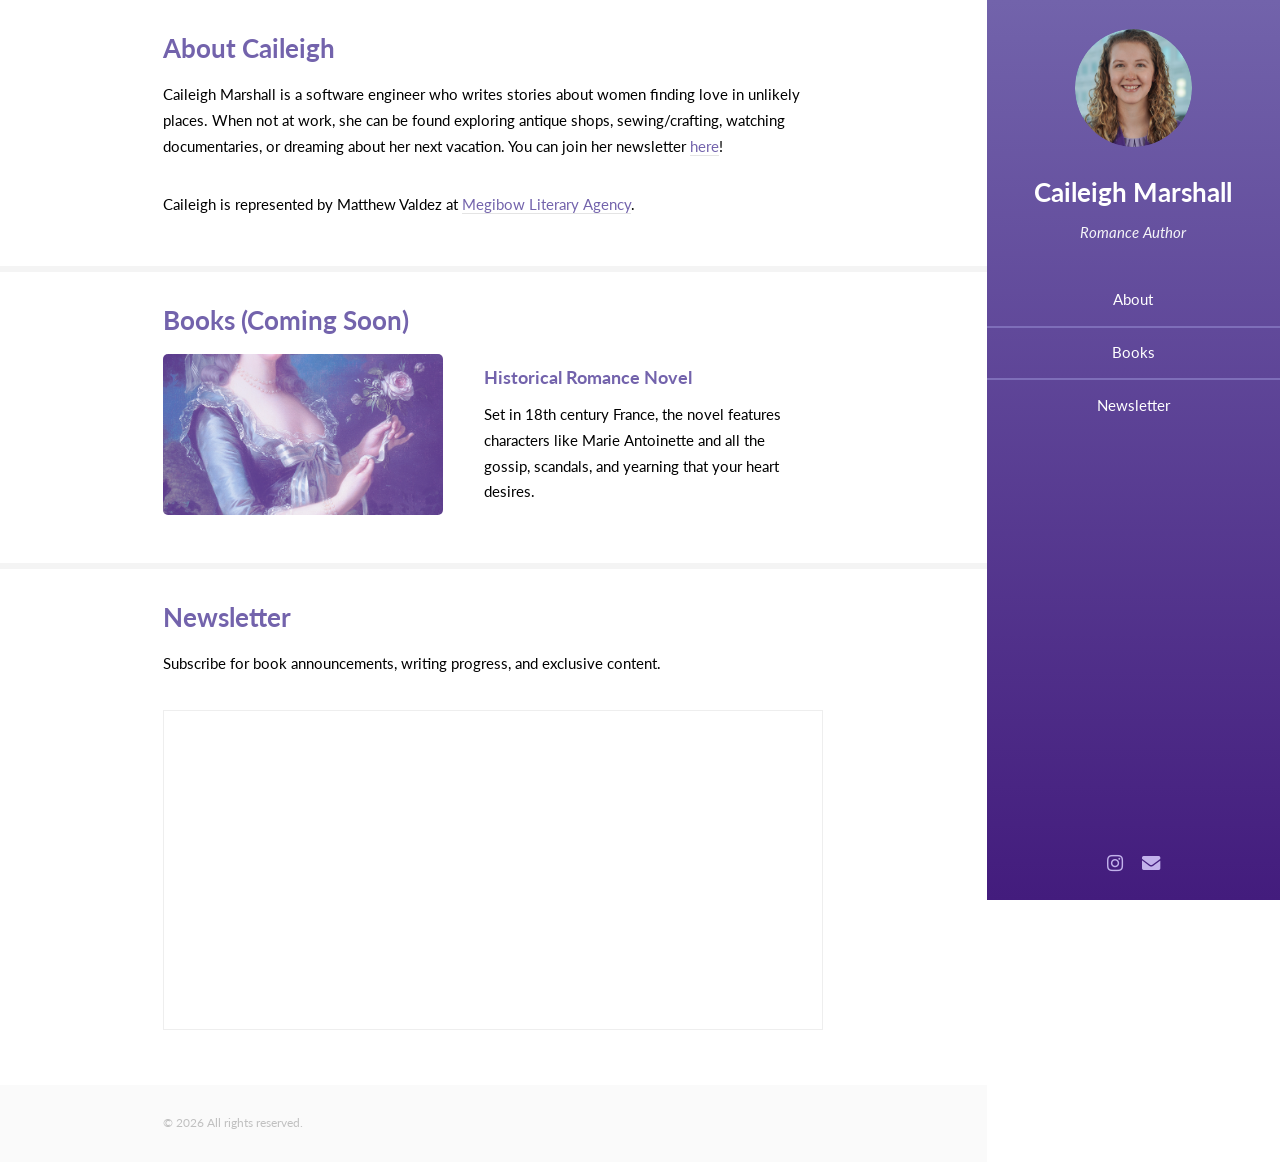
<file: index-old.html>
<!DOCTYPE HTML>
<!--
	Read Only by HTML5 UP
	html5up.net | @ajlkn
	Free for personal and commercial use under the CCA 3.0 license (html5up.net/license)
-->
<html>
	<head>
		<title>Caileigh Marshall</title>
		<link rel="icon" type="image/png" href="images/favicon_48.png" sizes="48x48">
		<link rel="icon" type="image/png" href="images/favicon_16x16.png" sizes="16x16">
		<link rel="icon" type="image/svg+xml" href="images/favicon.svg" sizes="any">
		<link rel="apple-touch-icon" href="images/favicon_180.png">
		<meta charset="utf-8" />
		<meta name="viewport" content="width=device-width, initial-scale=1, user-scalable=no" />
		<link rel="stylesheet" href="assets/css/main.css" />
	</head>
	<!-- Google tag (gtag.js) -->
	<script async src="https://www.googletagmanager.com/gtag/js?id=G-PVLFF4R8ZR"></script>
	<script>
	  window.dataLayer = window.dataLayer || [];
	  function gtag(){dataLayer.push(arguments);}
	  gtag('js', new Date());

	  gtag('config', 'G-PVLFF4R8ZR');
	</script>
	<body class="is-preload">

		<!-- Header -->
			<section id="header">
				<header>
					<span class="image avatar"><img src="images/selfie.png" alt="" /></span>
					<h1 id="logo">Caileigh Marshall</h1>
					<p>Romance Author</p>
				</header>
				<nav id="nav">
					<ul>
						<li><a href="#about" class="active-locked">About</a></li>
						<li><a href="#books">Books</a></li>
						<li><a href="#blog">Newsletter</a></li>
					</ul>
				</nav>
				<footer>
					<ul class="icons">
						<li><a href="https://www.instagram.com/caileighmarshallauthor" class="icon brands fa-instagram" target="_blank"><span class="label">Instagram</span></a></li>
						<li><a href="mailto:info@caileighmarshall.com" class="icon solid fa-envelope"><span class="label">Email</span></a></li>
					</ul>
				</footer>
			</section>

		<!-- Wrapper -->
			<div id="wrapper">

				<!-- Main -->
					<div id="main">

						<!-- About -->
							<section id="about">
								<div class="container">
									<h3>About Caileigh</h3>
									
									<p>Caileigh Marshall is a software engineer who writes stories about women finding love in unlikely places. When not at work, she can be found exploring antique shops, sewing/crafting, watching documentaries, or dreaming about her next vacation. You can join her newsletter <a href="https://caileighmarshall.substack.com/" class="link">here</a>!</p>
									
									<p>Caileigh is represented by Matthew Valdez at <a href="https://www.megibowliteraryagency.com/agents" class="link">Megibow Literary Agency</a>.</p>

								</div>
							</section>

						<!-- Books -->
							<section id="books">
								<div class="container">
									<h3>Books (Coming Soon)</h3>
									<div class="features">
										<article>
											<div class="image"><img src="images/book1.png" alt=""/></div>
											<div class="inner">
												<h4>Historical Romance Novel</h4>
												<p>Set in 18th century France, the novel features characters like Marie Antoinette and all the gossip, scandals, and yearning that your heart desires.</p>
											</div>
										</article>
									</div>
								</div>
							</section>
							
						<!-- Blog -->
							<section id="blog">
								<div class="container">
									<h3>Newsletter</h3>
									<p>Subscribe for book announcements, writing progress, and exclusive content.</p>
									<p><iframe src="https://caileighmarshall.substack.com/embed" width="100%" height="320" style="border:1px solid #EEE; background:white;" frameborder="0" scrolling="no"></iframe></p>
								</div>
							</section>
					</div>

				<!-- Footer -->
					<section id="footer">
						<div class="container">
							<ul class="copyright">
								<li>&copy; 2026 All rights reserved.</li>
							</ul>
						</div>
					</section>

			</div>

		<!-- Scripts -->
			<script src="assets/js/jquery.min.js"></script>
			<script src="assets/js/jquery.scrollex.min.js"></script>
			<script src="assets/js/jquery.scrolly.min.js"></script>
			<script src="assets/js/browser.min.js"></script>
			<script src="assets/js/breakpoints.min.js"></script>
			<script src="assets/js/util.js"></script>
			<script src="assets/js/main.js"></script>

	</body>
</html>
</file>
<file: assets/css/main.css>
@import url("fontawesome-all.min.css");
@import url("https://fonts.googleapis.com/css?family=Lato:400,400italic,700,700italic|Source+Code+Pro:400");

/*
	Read Only by HTML5 UP
	html5up.net | @ajlkn
	Free for personal and commercial use under the CCA 3.0 license (html5up.net/license)
*/

html, body, div, span, applet, object,
iframe, h1, h2, h3, h4, h5, h6, p, blockquote,
pre, a, abbr, acronym, address, big, cite,
code, del, dfn, em, img, ins, kbd, q, s, samp,
small, strike, strong, sub, sup, tt, var, b,
u, i, center, dl, dt, dd, ol, ul, li, fieldset,
form, label, legend, table, caption, tbody,
tfoot, thead, tr, th, td, article, aside,
canvas, details, embed, figure, figcaption,
footer, header, hgroup, menu, nav, output, ruby,
section, summary, time, mark, audio, video {
	margin: 0;
	padding: 0;
	border: 0;
	font-size: 100%;
	font: inherit;
	vertical-align: baseline;}

article, aside, details, figcaption, figure,
footer, header, hgroup, menu, nav, section {
	display: block;}

body {
	line-height: 1;
}

ol, ul {
	list-style: none;
}

blockquote, q {
	quotes: none;
}

	blockquote:before, blockquote:after, q:before, q:after {
		content: '';
		content: none;
	}

table {
	border-collapse: collapse;
	border-spacing: 0;
}

body {
	-webkit-text-size-adjust: none;
}

mark {
	background-color: transparent;
	color: inherit;
}

input::-moz-focus-inner {
	border: 0;
	padding: 0;
}

input, select, textarea {
	-moz-appearance: none;
	-webkit-appearance: none;
	-ms-appearance: none;
	appearance: none;
}

/* Basic */

	html {
		box-sizing: border-box;
	}

	*, *:before, *:after {
		box-sizing: inherit;
	}

	body {
		background: #F5F5F8;
	}

		body.is-preload *, body.is-preload *:before, body.is-preload *:after {
			-moz-animation: none !important;
			-webkit-animation: none !important;
			-ms-animation: none !important;
			animation: none !important;
			-moz-transition: none !important;
			-webkit-transition: none !important;
			-ms-transition: none !important;
			transition: none !important;
		}

	body, input, select, textarea {
		color: black;
		font-family: "Lato", sans-serif;
		font-size: 16pt;
		font-weight: 400;
		line-height: 1.75em;
	}

	a {
		-moz-transition: color 0.2s ease-in-out, border-color 0.2s ease-in-out;
		-webkit-transition: color 0.2s ease-in-out, border-color 0.2s ease-in-out;
		-ms-transition: color 0.2s ease-in-out, border-color 0.2s ease-in-out;
		transition: color 0.2s ease-in-out, border-color 0.2s ease-in-out;
		border-bottom: solid 1px #e4e4e4;
		color: inherit;
		text-decoration: none;
	}

		a:hover {
			border-bottom-color: transparent;
			color: #502D84 !important;
		}
	
	.link {
		color: #7363ac !important;
	}

	strong, b {
		color: #7363ac;
		font-weight: 700;
	}

	em, i {
		font-style: italic;
	}

	p {
		margin: 0 0 2.25em 0;
	}

	h1, h2, h3, h4, h5, h6 {
		color: #7363ac;
		font-weight: 700;
		line-height: 1em;
		margin: 0 0 0.5625em 0;
	}

		h1 a, h2 a, h3 a, h4 a, h5 a, h6 a {
			border: 0;
			color: inherit;
			text-decoration: none;
		}

	h2 {
		font-size: 2em;
		line-height: 1.5em;
	}

	h3 {
		font-size: 1.75em;
		line-height: 1.5em;
	}

	h4 {
		font-size: 1.25em;
		line-height: 1.5em;
	}

	h5 {
		font-size: 0.9em;
		line-height: 1.5em;
	}

	h6 {
		font-size: 0.7em;
		line-height: 1.5em;
	}

	sub {
		font-size: 0.8em;
		position: relative;
		top: 0.5em;
	}

	sup {
		font-size: 0.8em;
		position: relative;
		top: -0.5em;
	}

	hr {
		border: 0;
		border-bottom: solid 2px #c2b2eb;
		margin: 2.25em 0;
	}

		hr.major {
			margin: 3.375em 0;
		}

	blockquote {
		border-left: solid 8px #c2b2eb;
		font-style: italic;
		margin: 0 0 2.25em 0;
		padding: 0.5em 0 0.5em 2em;
	}

	code {
		background: #84638c;
		border-radius: 5px;
		color: #F5F5F8;
		font-family: "Source Code Pro", monospace;
		font-size: 0.9em;
		margin: 0 0.25em;
		padding: 0.25em 0.65em;
	}

	pre {
		font-family: "Source Code Pro", monospace;
		font-size: 0.9em;
		margin: 0 0 2.25em 0;
	}

		pre code {
			-webkit-overflow-scrolling: touch;
			display: block;
			line-height: 1.5em;
			overflow-x: auto;
			padding: 1em 1.5em;
		}

	.align-left {
		text-align: left;
	}

	.align-center {
		text-align: center;
	}

	.align-right {
		text-align: right;
	}

/* Row */

	.row {
		display: flex;
		flex-wrap: wrap;
		box-sizing: border-box;
		align-items: stretch;
	}

		.row > * {
			box-sizing: border-box;
		}

		.row.gtr-uniform > * > :last-child {
			margin-bottom: 0;
		}

		.row.aln-left {
			justify-content: flex-start;
		}

		.row.aln-center {
			justify-content: center;
		}

		.row.aln-right {
			justify-content: flex-end;
		}

		.row.aln-top {
			align-items: flex-start;
		}

		.row.aln-middle {
			align-items: center;
		}

		.row.aln-bottom {
			align-items: flex-end;
		}

		.row > .imp {
			order: -1;
		}

		.row > .col-1 {
			width: 8.33333%;
		}

		.row > .off-1 {
			margin-left: 8.33333%;
		}

		.row > .col-2 {
			width: 16.66667%;
		}

		.row > .off-2 {
			margin-left: 16.66667%;
		}

		.row > .col-3 {
			width: 25%;
		}

		.row > .off-3 {
			margin-left: 25%;
		}

		.row > .col-4 {
			width: 33.33333%;
		}

		.row > .off-4 {
			margin-left: 33.33333%;
		}

		.row > .col-5 {
			width: 41.66667%;
		}

		.row > .off-5 {
			margin-left: 41.66667%;
		}

		.row > .col-6 {
			width: 50%;
		}

		.row > .off-6 {
			margin-left: 50%;
		}

		.row > .col-7 {
			width: 58.33333%;
		}

		.row > .off-7 {
			margin-left: 58.33333%;
		}

		.row > .col-8 {
			width: 66.66667%;
		}

		.row > .off-8 {
			margin-left: 66.66667%;
		}

		.row > .col-9 {
			width: 75%;
		}

		.row > .off-9 {
			margin-left: 75%;
		}

		.row > .col-10 {
			width: 83.33333%;
		}

		.row > .off-10 {
			margin-left: 83.33333%;
		}

		.row > .col-11 {
			width: 91.66667%;
		}

		.row > .off-11 {
			margin-left: 91.66667%;
		}

		.row > .col-12 {
			width: 100%;
		}

		.row > .off-12 {
			margin-left: 100%;
		}

		.row.gtr-0 {
			margin-top: 0;
			margin-left: 0em;
		}

			.row.gtr-0 > * {
				padding: 0 0 0 0em;
			}

			.row.gtr-0.gtr-uniform {
				margin-top: 0em;
			}

				.row.gtr-0.gtr-uniform > * {
					padding-top: 0em;
				}

		.row.gtr-25 {
			margin-top: 0;
			margin-left: -0.5em;
		}

			.row.gtr-25 > * {
				padding: 0 0 0 0.5em;
			}

			.row.gtr-25.gtr-uniform {
				margin-top: -0.5em;
			}

				.row.gtr-25.gtr-uniform > * {
					padding-top: 0.5em;
				}

		.row.gtr-50 {
			margin-top: 0;
			margin-left: -1em;
		}

			.row.gtr-50 > * {
				padding: 0 0 0 1em;
			}

			.row.gtr-50.gtr-uniform {
				margin-top: -1em;
			}

				.row.gtr-50.gtr-uniform > * {
					padding-top: 1em;
				}

		.row {
			margin-top: 0;
			margin-left: -2em;
		}

			.row > * {
				padding: 0 0 0 2em;
			}

			.row.gtr-uniform {
				margin-top: -2em;
			}

				.row.gtr-uniform > * {
					padding-top: 2em;
				}

		.row.gtr-150 {
			margin-top: 0;
			margin-left: -3em;
		}

			.row.gtr-150 > * {
				padding: 0 0 0 3em;
			}

			.row.gtr-150.gtr-uniform {
				margin-top: -3em;
			}

				.row.gtr-150.gtr-uniform > * {
					padding-top: 3em;
				}

		.row.gtr-200 {
			margin-top: 0;
			margin-left: -4em;
		}

			.row.gtr-200 > * {
				padding: 0 0 0 4em;
			}

			.row.gtr-200.gtr-uniform {
				margin-top: -4em;
			}

				.row.gtr-200.gtr-uniform > * {
					padding-top: 4em;
				}

		@media screen and (max-width: 1680px) {

			.row {
				display: flex;
				flex-wrap: wrap;
				box-sizing: border-box;
				align-items: stretch;
			}

				.row > * {
					box-sizing: border-box;
				}

				.row.gtr-uniform > * > :last-child {
					margin-bottom: 0;
				}

				.row.aln-left {
					justify-content: flex-start;
				}

				.row.aln-center {
					justify-content: center;
				}

				.row.aln-right {
					justify-content: flex-end;
				}

				.row.aln-top {
					align-items: flex-start;
				}

				.row.aln-middle {
					align-items: center;
				}

				.row.aln-bottom {
					align-items: flex-end;
				}

				.row > .imp-xlarge {
					order: -1;
				}

				.row > .col-1-xlarge {
					width: 8.33333%;
				}

				.row > .off-1-xlarge {
					margin-left: 8.33333%;
				}

				.row > .col-2-xlarge {
					width: 16.66667%;
				}

				.row > .off-2-xlarge {
					margin-left: 16.66667%;
				}

				.row > .col-3-xlarge {
					width: 25%;
				}

				.row > .off-3-xlarge {
					margin-left: 25%;
				}

				.row > .col-4-xlarge {
					width: 33.33333%;
				}

				.row > .off-4-xlarge {
					margin-left: 33.33333%;
				}

				.row > .col-5-xlarge {
					width: 41.66667%;
				}

				.row > .off-5-xlarge {
					margin-left: 41.66667%;
				}

				.row > .col-6-xlarge {
					width: 50%;
				}

				.row > .off-6-xlarge {
					margin-left: 50%;
				}

				.row > .col-7-xlarge {
					width: 58.33333%;
				}

				.row > .off-7-xlarge {
					margin-left: 58.33333%;
				}

				.row > .col-8-xlarge {
					width: 66.66667%;
				}

				.row > .off-8-xlarge {
					margin-left: 66.66667%;
				}

				.row > .col-9-xlarge {
					width: 75%;
				}

				.row > .off-9-xlarge {
					margin-left: 75%;
				}

				.row > .col-10-xlarge {
					width: 83.33333%;
				}

				.row > .off-10-xlarge {
					margin-left: 83.33333%;
				}

				.row > .col-11-xlarge {
					width: 91.66667%;
				}

				.row > .off-11-xlarge {
					margin-left: 91.66667%;
				}

				.row > .col-12-xlarge {
					width: 100%;
				}

				.row > .off-12-xlarge {
					margin-left: 100%;
				}

				.row.gtr-0 {
					margin-top: 0;
					margin-left: 0em;
				}

					.row.gtr-0 > * {
						padding: 0 0 0 0em;
					}

					.row.gtr-0.gtr-uniform {
						margin-top: 0em;
					}

						.row.gtr-0.gtr-uniform > * {
							padding-top: 0em;
						}

				.row.gtr-25 {
					margin-top: 0;
					margin-left: -0.5em;
				}

					.row.gtr-25 > * {
						padding: 0 0 0 0.5em;
					}

					.row.gtr-25.gtr-uniform {
						margin-top: -0.5em;
					}

						.row.gtr-25.gtr-uniform > * {
							padding-top: 0.5em;
						}

				.row.gtr-50 {
					margin-top: 0;
					margin-left: -1em;
				}

					.row.gtr-50 > * {
						padding: 0 0 0 1em;
					}

					.row.gtr-50.gtr-uniform {
						margin-top: -1em;
					}

						.row.gtr-50.gtr-uniform > * {
							padding-top: 1em;
						}

				.row {
					margin-top: 0;
					margin-left: -2em;
				}

					.row > * {
						padding: 0 0 0 2em;
					}

					.row.gtr-uniform {
						margin-top: -2em;
					}

						.row.gtr-uniform > * {
							padding-top: 2em;
						}

				.row.gtr-150 {
					margin-top: 0;
					margin-left: -3em;
				}

					.row.gtr-150 > * {
						padding: 0 0 0 3em;
					}

					.row.gtr-150.gtr-uniform {
						margin-top: -3em;
					}

						.row.gtr-150.gtr-uniform > * {
							padding-top: 3em;
						}

				.row.gtr-200 {
					margin-top: 0;
					margin-left: -4em;
				}

					.row.gtr-200 > * {
						padding: 0 0 0 4em;
					}

					.row.gtr-200.gtr-uniform {
						margin-top: -4em;
					}

						.row.gtr-200.gtr-uniform > * {
							padding-top: 4em;
						}

		}

		@media screen and (max-width: 1280px) {

			.row {
				display: flex;
				flex-wrap: wrap;
				box-sizing: border-box;
				align-items: stretch;
			}

				.row > * {
					box-sizing: border-box;
				}

				.row.gtr-uniform > * > :last-child {
					margin-bottom: 0;
				}

				.row.aln-left {
					justify-content: flex-start;
				}

				.row.aln-center {
					justify-content: center;
				}

				.row.aln-right {
					justify-content: flex-end;
				}

				.row.aln-top {
					align-items: flex-start;
				}

				.row.aln-middle {
					align-items: center;
				}

				.row.aln-bottom {
					align-items: flex-end;
				}

				.row > .imp-large {
					order: -1;
				}

				.row > .col-1-large {
					width: 8.33333%;
				}

				.row > .off-1-large {
					margin-left: 8.33333%;
				}

				.row > .col-2-large {
					width: 16.66667%;
				}

				.row > .off-2-large {
					margin-left: 16.66667%;
				}

				.row > .col-3-large {
					width: 25%;
				}

				.row > .off-3-large {
					margin-left: 25%;
				}

				.row > .col-4-large {
					width: 33.33333%;
				}

				.row > .off-4-large {
					margin-left: 33.33333%;
				}

				.row > .col-5-large {
					width: 41.66667%;
				}

				.row > .off-5-large {
					margin-left: 41.66667%;
				}

				.row > .col-6-large {
					width: 50%;
				}

				.row > .off-6-large {
					margin-left: 50%;
				}

				.row > .col-7-large {
					width: 58.33333%;
				}

				.row > .off-7-large {
					margin-left: 58.33333%;
				}

				.row > .col-8-large {
					width: 66.66667%;
				}

				.row > .off-8-large {
					margin-left: 66.66667%;
				}

				.row > .col-9-large {
					width: 75%;
				}

				.row > .off-9-large {
					margin-left: 75%;
				}

				.row > .col-10-large {
					width: 83.33333%;
				}

				.row > .off-10-large {
					margin-left: 83.33333%;
				}

				.row > .col-11-large {
					width: 91.66667%;
				}

				.row > .off-11-large {
					margin-left: 91.66667%;
				}

				.row > .col-12-large {
					width: 100%;
				}

				.row > .off-12-large {
					margin-left: 100%;
				}

				.row.gtr-0 {
					margin-top: 0;
					margin-left: 0em;
				}

					.row.gtr-0 > * {
						padding: 0 0 0 0em;
					}

					.row.gtr-0.gtr-uniform {
						margin-top: 0em;
					}

						.row.gtr-0.gtr-uniform > * {
							padding-top: 0em;
						}

				.row.gtr-25 {
					margin-top: 0;
					margin-left: -0.375em;
				}

					.row.gtr-25 > * {
						padding: 0 0 0 0.375em;
					}

					.row.gtr-25.gtr-uniform {
						margin-top: -0.375em;
					}

						.row.gtr-25.gtr-uniform > * {
							padding-top: 0.375em;
						}

				.row.gtr-50 {
					margin-top: 0;
					margin-left: -0.75em;
				}

					.row.gtr-50 > * {
						padding: 0 0 0 0.75em;
					}

					.row.gtr-50.gtr-uniform {
						margin-top: -0.75em;
					}

						.row.gtr-50.gtr-uniform > * {
							padding-top: 0.75em;
						}

				.row {
					margin-top: 0;
					margin-left: -1.5em;
				}

					.row > * {
						padding: 0 0 0 1.5em;
					}

					.row.gtr-uniform {
						margin-top: -1.5em;
					}

						.row.gtr-uniform > * {
							padding-top: 1.5em;
						}

				.row.gtr-150 {
					margin-top: 0;
					margin-left: -2.25em;
				}

					.row.gtr-150 > * {
						padding: 0 0 0 2.25em;
					}

					.row.gtr-150.gtr-uniform {
						margin-top: -2.25em;
					}

						.row.gtr-150.gtr-uniform > * {
							padding-top: 2.25em;
						}

				.row.gtr-200 {
					margin-top: 0;
					margin-left: -3em;
				}

					.row.gtr-200 > * {
						padding: 0 0 0 3em;
					}

					.row.gtr-200.gtr-uniform {
						margin-top: -3em;
					}

						.row.gtr-200.gtr-uniform > * {
							padding-top: 3em;
						}

		}

		@media screen and (max-width: 1024px) {

			.row {
				display: flex;
				flex-wrap: wrap;
				box-sizing: border-box;
				align-items: stretch;
			}

				.row > * {
					box-sizing: border-box;
				}

				.row.gtr-uniform > * > :last-child {
					margin-bottom: 0;
				}

				.row.aln-left {
					justify-content: flex-start;
				}

				.row.aln-center {
					justify-content: center;
				}

				.row.aln-right {
					justify-content: flex-end;
				}

				.row.aln-top {
					align-items: flex-start;
				}

				.row.aln-middle {
					align-items: center;
				}

				.row.aln-bottom {
					align-items: flex-end;
				}

				.row > .imp-medium {
					order: -1;
				}

				.row > .col-1-medium {
					width: 8.33333%;
				}

				.row > .off-1-medium {
					margin-left: 8.33333%;
				}

				.row > .col-2-medium {
					width: 16.66667%;
				}

				.row > .off-2-medium {
					margin-left: 16.66667%;
				}

				.row > .col-3-medium {
					width: 25%;
				}

				.row > .off-3-medium {
					margin-left: 25%;
				}

				.row > .col-4-medium {
					width: 33.33333%;
				}

				.row > .off-4-medium {
					margin-left: 33.33333%;
				}

				.row > .col-5-medium {
					width: 41.66667%;
				}

				.row > .off-5-medium {
					margin-left: 41.66667%;
				}

				.row > .col-6-medium {
					width: 50%;
				}

				.row > .off-6-medium {
					margin-left: 50%;
				}

				.row > .col-7-medium {
					width: 58.33333%;
				}

				.row > .off-7-medium {
					margin-left: 58.33333%;
				}

				.row > .col-8-medium {
					width: 66.66667%;
				}

				.row > .off-8-medium {
					margin-left: 66.66667%;
				}

				.row > .col-9-medium {
					width: 75%;
				}

				.row > .off-9-medium {
					margin-left: 75%;
				}

				.row > .col-10-medium {
					width: 83.33333%;
				}

				.row > .off-10-medium {
					margin-left: 83.33333%;
				}

				.row > .col-11-medium {
					width: 91.66667%;
				}

				.row > .off-11-medium {
					margin-left: 91.66667%;
				}

				.row > .col-12-medium {
					width: 100%;
				}

				.row > .off-12-medium {
					margin-left: 100%;
				}

				.row.gtr-0 {
					margin-top: 0;
					margin-left: 0em;
				}

					.row.gtr-0 > * {
						padding: 0 0 0 0em;
					}

					.row.gtr-0.gtr-uniform {
						margin-top: 0em;
					}

						.row.gtr-0.gtr-uniform > * {
							padding-top: 0em;
						}

				.row.gtr-25 {
					margin-top: 0;
					margin-left: -0.375em;
				}

					.row.gtr-25 > * {
						padding: 0 0 0 0.375em;
					}

					.row.gtr-25.gtr-uniform {
						margin-top: -0.375em;
					}

						.row.gtr-25.gtr-uniform > * {
							padding-top: 0.375em;
						}

				.row.gtr-50 {
					margin-top: 0;
					margin-left: -0.75em;
				}

					.row.gtr-50 > * {
						padding: 0 0 0 0.75em;
					}

					.row.gtr-50.gtr-uniform {
						margin-top: -0.75em;
					}

						.row.gtr-50.gtr-uniform > * {
							padding-top: 0.75em;
						}

				.row {
					margin-top: 0;
					margin-left: -1.5em;
				}

					.row > * {
						padding: 0 0 0 1.5em;
					}

					.row.gtr-uniform {
						margin-top: -1.5em;
					}

						.row.gtr-uniform > * {
							padding-top: 1.5em;
						}

				.row.gtr-150 {
					margin-top: 0;
					margin-left: -2.25em;
				}

					.row.gtr-150 > * {
						padding: 0 0 0 2.25em;
					}

					.row.gtr-150.gtr-uniform {
						margin-top: -2.25em;
					}

						.row.gtr-150.gtr-uniform > * {
							padding-top: 2.25em;
						}

				.row.gtr-200 {
					margin-top: 0;
					margin-left: -3em;
				}

					.row.gtr-200 > * {
						padding: 0 0 0 3em;
					}

					.row.gtr-200.gtr-uniform {
						margin-top: -3em;
					}

						.row.gtr-200.gtr-uniform > * {
							padding-top: 3em;
						}

		}

		@media screen and (max-width: 736px) {

			.row {
				display: flex;
				flex-wrap: wrap;
				box-sizing: border-box;
				align-items: stretch;
			}

				.row > * {
					box-sizing: border-box;
				}

				.row.gtr-uniform > * > :last-child {
					margin-bottom: 0;
				}

				.row.aln-left {
					justify-content: flex-start;
				}

				.row.aln-center {
					justify-content: center;
				}

				.row.aln-right {
					justify-content: flex-end;
				}

				.row.aln-top {
					align-items: flex-start;
				}

				.row.aln-middle {
					align-items: center;
				}

				.row.aln-bottom {
					align-items: flex-end;
				}

				.row > .imp-small {
					order: -1;
				}

				.row > .col-1-small {
					width: 8.33333%;
				}

				.row > .off-1-small {
					margin-left: 8.33333%;
				}

				.row > .col-2-small {
					width: 16.66667%;
				}

				.row > .off-2-small {
					margin-left: 16.66667%;
				}

				.row > .col-3-small {
					width: 25%;
				}

				.row > .off-3-small {
					margin-left: 25%;
				}

				.row > .col-4-small {
					width: 33.33333%;
				}

				.row > .off-4-small {
					margin-left: 33.33333%;
				}

				.row > .col-5-small {
					width: 41.66667%;
				}

				.row > .off-5-small {
					margin-left: 41.66667%;
				}

				.row > .col-6-small {
					width: 50%;
				}

				.row > .off-6-small {
					margin-left: 50%;
				}

				.row > .col-7-small {
					width: 58.33333%;
				}

				.row > .off-7-small {
					margin-left: 58.33333%;
				}

				.row > .col-8-small {
					width: 66.66667%;
				}

				.row > .off-8-small {
					margin-left: 66.66667%;
				}

				.row > .col-9-small {
					width: 75%;
				}

				.row > .off-9-small {
					margin-left: 75%;
				}

				.row > .col-10-small {
					width: 83.33333%;
				}

				.row > .off-10-small {
					margin-left: 83.33333%;
				}

				.row > .col-11-small {
					width: 91.66667%;
				}

				.row > .off-11-small {
					margin-left: 91.66667%;
				}

				.row > .col-12-small {
					width: 100%;
				}

				.row > .off-12-small {
					margin-left: 100%;
				}

				.row.gtr-0 {
					margin-top: 0;
					margin-left: 0em;
				}

					.row.gtr-0 > * {
						padding: 0 0 0 0em;
					}

					.row.gtr-0.gtr-uniform {
						margin-top: 0em;
					}

						.row.gtr-0.gtr-uniform > * {
							padding-top: 0em;
						}

				.row.gtr-25 {
					margin-top: 0;
					margin-left: -0.3125em;
				}

					.row.gtr-25 > * {
						padding: 0 0 0 0.3125em;
					}

					.row.gtr-25.gtr-uniform {
						margin-top: -0.3125em;
					}

						.row.gtr-25.gtr-uniform > * {
							padding-top: 0.3125em;
						}

				.row.gtr-50 {
					margin-top: 0;
					margin-left: -0.625em;
				}

					.row.gtr-50 > * {
						padding: 0 0 0 0.625em;
					}

					.row.gtr-50.gtr-uniform {
						margin-top: -0.625em;
					}

						.row.gtr-50.gtr-uniform > * {
							padding-top: 0.625em;
						}

				.row {
					margin-top: 0;
					margin-left: -1.25em;
				}

					.row > * {
						padding: 0 0 0 1.25em;
					}

					.row.gtr-uniform {
						margin-top: -1.25em;
					}

						.row.gtr-uniform > * {
							padding-top: 1.25em;
						}

				.row.gtr-150 {
					margin-top: 0;
					margin-left: -1.875em;
				}

					.row.gtr-150 > * {
						padding: 0 0 0 1.875em;
					}

					.row.gtr-150.gtr-uniform {
						margin-top: -1.875em;
					}

						.row.gtr-150.gtr-uniform > * {
							padding-top: 1.875em;
						}

				.row.gtr-200 {
					margin-top: 0;
					margin-left: -2.5em;
				}

					.row.gtr-200 > * {
						padding: 0 0 0 2.5em;
					}

					.row.gtr-200.gtr-uniform {
						margin-top: -2.5em;
					}

						.row.gtr-200.gtr-uniform > * {
							padding-top: 2.5em;
						}

		}

		@media screen and (max-width: 480px) {

			.row {
				display: flex;
				flex-wrap: wrap;
				box-sizing: border-box;
				align-items: stretch;
			}

				.row > * {
					box-sizing: border-box;
				}

				.row.gtr-uniform > * > :last-child {
					margin-bottom: 0;
				}

				.row.aln-left {
					justify-content: flex-start;
				}

				.row.aln-center {
					justify-content: center;
				}

				.row.aln-right {
					justify-content: flex-end;
				}

				.row.aln-top {
					align-items: flex-start;
				}

				.row.aln-middle {
					align-items: center;
				}

				.row.aln-bottom {
					align-items: flex-end;
				}

				.row > .imp-xsmall {
					order: -1;
				}

				.row > .col-1-xsmall {
					width: 8.33333%;
				}

				.row > .off-1-xsmall {
					margin-left: 8.33333%;
				}

				.row > .col-2-xsmall {
					width: 16.66667%;
				}

				.row > .off-2-xsmall {
					margin-left: 16.66667%;
				}

				.row > .col-3-xsmall {
					width: 25%;
				}

				.row > .off-3-xsmall {
					margin-left: 25%;
				}

				.row > .col-4-xsmall {
					width: 33.33333%;
				}

				.row > .off-4-xsmall {
					margin-left: 33.33333%;
				}

				.row > .col-5-xsmall {
					width: 41.66667%;
				}

				.row > .off-5-xsmall {
					margin-left: 41.66667%;
				}

				.row > .col-6-xsmall {
					width: 50%;
				}

				.row > .off-6-xsmall {
					margin-left: 50%;
				}

				.row > .col-7-xsmall {
					width: 58.33333%;
				}

				.row > .off-7-xsmall {
					margin-left: 58.33333%;
				}

				.row > .col-8-xsmall {
					width: 66.66667%;
				}

				.row > .off-8-xsmall {
					margin-left: 66.66667%;
				}

				.row > .col-9-xsmall {
					width: 75%;
				}

				.row > .off-9-xsmall {
					margin-left: 75%;
				}

				.row > .col-10-xsmall {
					width: 83.33333%;
				}

				.row > .off-10-xsmall {
					margin-left: 83.33333%;
				}

				.row > .col-11-xsmall {
					width: 91.66667%;
				}

				.row > .off-11-xsmall {
					margin-left: 91.66667%;
				}

				.row > .col-12-xsmall {
					width: 100%;
				}

				.row > .off-12-xsmall {
					margin-left: 100%;
				}

				.row.gtr-0 {
					margin-top: 0;
					margin-left: 0em;
				}

					.row.gtr-0 > * {
						padding: 0 0 0 0em;
					}

					.row.gtr-0.gtr-uniform {
						margin-top: 0em;
					}

						.row.gtr-0.gtr-uniform > * {
							padding-top: 0em;
						}

				.row.gtr-25 {
					margin-top: 0;
					margin-left: -0.3125em;
				}

					.row.gtr-25 > * {
						padding: 0 0 0 0.3125em;
					}

					.row.gtr-25.gtr-uniform {
						margin-top: -0.3125em;
					}

						.row.gtr-25.gtr-uniform > * {
							padding-top: 0.3125em;
						}

				.row.gtr-50 {
					margin-top: 0;
					margin-left: -0.625em;
				}

					.row.gtr-50 > * {
						padding: 0 0 0 0.625em;
					}

					.row.gtr-50.gtr-uniform {
						margin-top: -0.625em;
					}

						.row.gtr-50.gtr-uniform > * {
							padding-top: 0.625em;
						}

				.row {
					margin-top: 0;
					margin-left: -1.25em;
				}

					.row > * {
						padding: 0 0 0 1.25em;
					}

					.row.gtr-uniform {
						margin-top: -1.25em;
					}

						.row.gtr-uniform > * {
							padding-top: 1.25em;
						}

				.row.gtr-150 {
					margin-top: 0;
					margin-left: -1.875em;
				}

					.row.gtr-150 > * {
						padding: 0 0 0 1.875em;
					}

					.row.gtr-150.gtr-uniform {
						margin-top: -1.875em;
					}

						.row.gtr-150.gtr-uniform > * {
							padding-top: 1.875em;
						}

				.row.gtr-200 {
					margin-top: 0;
					margin-left: -2.5em;
				}

					.row.gtr-200 > * {
						padding: 0 0 0 2.5em;
					}

					.row.gtr-200.gtr-uniform {
						margin-top: -2.5em;
					}

						.row.gtr-200.gtr-uniform > * {
							padding-top: 2.5em;
						}

		}

/* Container */

	.container {
		margin: 0 auto;
		max-width: calc(100% - 4.5em);
		width: 45em;
	}

		.container.xsmall {
			width: 11.25em;
		}

		.container.small {
			width: 22.5em;
		}

		.container.medium {
			width: 33.75em;
		}

		.container.large {
			width: 56.25em;
		}

		.container.xlarge {
			width: 67.5em;
		}

		.container.max {
			width: 100%;
		}

		@media screen and (max-width: 1024px) {

			.container {
				width: 100% !important;
			}

		}

		@media screen and (max-width: 480px) {

			.container {
				max-width: calc(100% - 3.375em);
			}

		}

/* Section/Article */

	section.special, article.special {
		text-align: center;
	}

	header p {
		color: #aaa;
		position: relative;
		margin: 0 0 1.6875em 0;
	}

	header h2 + p {
		font-size: 1.25em;
		margin-top: -0.5em;
		line-height: 1.5em;
	}

	header h3 + p {
		font-size: 1.1em;
		margin-top: -0.35em;
		line-height: 1.5em;
	}

	header h4 + p,
	header h5 + p,
	header h6 + p {
		font-size: 0.9em;
		margin-top: -0.25em;
		line-height: 1.5em;
	}

	header.major h2 {
		color: #7263ab;
		font-size: 3.5em;
	}

		header.major h2 + p {
			color: #777;
			font-size: 1.75em;
			font-weight: 700;
			margin-top: -0.75em;
		}

/* Form */

	form {
		margin: 0 0 2.25em 0;
	}

	label {
		color: #777;
		display: block;
		font-size: 0.9em;
		font-weight: 700;
		margin: 0 0 1.125em 0;
	}

	input::-moz-focus-inner {
		border: 0;
		padding: 0;
	}

	input[type="text"],
	input[type="password"],
	input[type="email"],
	select,
	textarea {
		-moz-appearance: none;
		-webkit-appearance: none;
		-ms-appearance: none;
		appearance: none;
		border-radius: 5px;
		border: none;
		border: solid 2px #e4e4e4;
		color: inherit;
		display: block;
		outline: 0;
		padding: 0 1em;
		text-decoration: none;
		width: 100%;
	}

		input[type="text"]:invalid,
		input[type="password"]:invalid,
		input[type="email"]:invalid,
		select:invalid,
		textarea:invalid {
			box-shadow: none;
		}

		input[type="text"]:focus,
		input[type="password"]:focus,
		input[type="email"]:focus,
		select:focus,
		textarea:focus {
			border-color: #7263ab;
		}

	select {
		background-image: url("data:image/svg+xml;charset=utf8,%3Csvg xmlns='http://www.w3.org/2000/svg' width='40' height='40' preserveAspectRatio='none' viewBox='0 0 40 40'%3E%3Cpath d='M9.4,12.3l10.4,10.4l10.4-10.4c0.2-0.2,0.5-0.4,0.9-0.4c0.3,0,0.6,0.1,0.9,0.4l3.3,3.3c0.2,0.2,0.4,0.5,0.4,0.9 c0,0.4-0.1,0.6-0.4,0.9L20.7,31.9c-0.2,0.2-0.5,0.4-0.9,0.4c-0.3,0-0.6-0.1-0.9-0.4L4.3,17.3c-0.2-0.2-0.4-0.5-0.4-0.9 c0-0.4,0.1-0.6,0.4-0.9l3.3-3.3c0.2-0.2,0.5-0.4,0.9-0.4S9.1,12.1,9.4,12.3z' fill='%23e4e4e4' /%3E%3C/svg%3E");
		background-size: 1.25em;
		background-repeat: no-repeat;
		background-position: calc(100% - 1em) center;
		height: 2.75em;
		padding-right: 2.75em;
		text-overflow: ellipsis;
	}

		select option {
			color: #777;
			background: #fff;
		}

		select:focus::-ms-value {
			background-color: transparent;
		}

		select::-ms-expand {
			display: none;
		}

	input[type="text"],
	input[type="password"],
	input[type="email"],
	select {
		height: 2.75em;
	}

	textarea {
		padding: 0.75em 1em;
	}

	input[type="checkbox"],
	input[type="radio"] {
		-moz-appearance: none;
		-webkit-appearance: none;
		-ms-appearance: none;
		appearance: none;
		display: block;
		float: left;
		margin-right: -2em;
		opacity: 0;
		width: 1em;
		z-index: -1;
	}

		input[type="checkbox"] + label,
		input[type="radio"] + label {
			text-decoration: none;
			color: #888;
			cursor: pointer;
			display: inline-block;
			font-size: 1em;
			font-weight: 400;
			padding-left: 2.4em;
			padding-right: 0.75em;
			position: relative;
		}

			input[type="checkbox"] + label:before,
			input[type="radio"] + label:before {
				-moz-osx-font-smoothing: grayscale;
				-webkit-font-smoothing: antialiased;
				display: inline-block;
				font-style: normal;
				font-variant: normal;
				text-rendering: auto;
				line-height: 1;
				text-transform: none !important;
				font-family: 'Font Awesome 5 Free';
				font-weight: 900;
			}

			input[type="checkbox"] + label:before,
			input[type="radio"] + label:before {
				background: #fafafa;
				border-radius: 5px;
				border: solid 2px #e4e4e4;
				content: '';
				display: inline-block;
				font-size: 0.8em;
				height: 2.0625em;
				left: 0;
				line-height: 2.0625em;
				position: absolute;
				text-align: center;
				top: 0;
				width: 2.0625em;
			}

		input[type="checkbox"]:checked + label:before,
		input[type="radio"]:checked + label:before {
			background: #989898;
			border-color: #989898;
			color: #ffffff;
			content: '\f00c';
		}

		input[type="checkbox"]:focus + label:before,
		input[type="radio"]:focus + label:before {
			border-color: #7263ab;
		}

	input[type="checkbox"] + label:before {
		border-radius: 5px;
	}

	input[type="radio"] + label:before {
		border-radius: 100%;
	}

	::-webkit-input-placeholder {
		color: #aaa !important;
		font-style: italic;
		opacity: 1.0;
	}

	:-moz-placeholder {
		color: #aaa !important;
		font-style: italic;
		opacity: 1.0;
	}

	::-moz-placeholder {
		color: #aaa !important;
		font-style: italic;
		opacity: 1.0;
	}

	:-ms-input-placeholder {
		color: #aaa !important;
		font-style: italic;
		opacity: 1.0;
	}

/* Box */

	.box {
		border-radius: 5px;
		border: solid 2px #e4e4e4;
		margin-bottom: 2.25em;
		padding: 1.5em;
	}

		.box > :last-child,
		.box > :last-child > :last-child,
		.box > :last-child > :last-child > :last-child {
			margin-bottom: 0;
		}

		.box.alt {
			border: 0;
			border-radius: 0;
			padding: 0;
		}

/* Icon */

	.icon {
		text-decoration: none;
		border-bottom: none;
		position: relative;
	}

		.icon:before {
			-moz-osx-font-smoothing: grayscale;
			-webkit-font-smoothing: antialiased;
			display: inline-block;
			font-style: normal;
			font-variant: normal;
			text-rendering: auto;
			line-height: 1;
			text-transform: none !important;
			font-family: 'Font Awesome 5 Free';
			font-weight: 400;
		}

		.icon > .label {
			display: none;
		}

		.icon:before {
			line-height: inherit;
		}

		.icon.solid:before {
			font-weight: 900;
		}

		.icon.brands:before {
			font-family: 'Font Awesome 5 Brands';
		}

/* Image */

	.image {
		border-radius: 5px;
		border: 0;
		display: inline-block;
		position: relative;
	}

		.image[data-position] img {
			-moz-object-fit: cover;
			-webkit-object-fit: cover;
			-ms-object-fit: cover;
			object-fit: cover;
			display: block;
			position: absolute;
			top: 0;
			left: 0;
			width: 100%;
			height: 100%;
		}

		.image[data-position="top left"] img {
			-moz-object-position: top left;
			-webkit-object-position: top left;
			-ms-object-position: top left;
			object-position: top left;
		}

		.image[data-position="top"] img {
			-moz-object-position: top;
			-webkit-object-position: top;
			-ms-object-position: top;
			object-position: top;
		}

		.image[data-position="top right"] img {
			-moz-object-position: top right;
			-webkit-object-position: top right;
			-ms-object-position: top right;
			object-position: top right;
		}

		.image[data-position="right"] img {
			-moz-object-position: right;
			-webkit-object-position: right;
			-ms-object-position: right;
			object-position: right;
		}

		.image[data-position="bottom right"] img {
			-moz-object-position: bottom right;
			-webkit-object-position: bottom right;
			-ms-object-position: bottom right;
			object-position: bottom right;
		}

		.image[data-position="bottom"] img {
			-moz-object-position: bottom;
			-webkit-object-position: bottom;
			-ms-object-position: bottom;
			object-position: bottom;
		}

		.image[data-position="bottom left"] img {
			-moz-object-position: bottom left;
			-webkit-object-position: bottom left;
			-ms-object-position: bottom left;
			object-position: bottom left;
		}

		.image[data-position="left"] img {
			-moz-object-position: left;
			-webkit-object-position: left;
			-ms-object-position: left;
			object-position: left;
		}

		.image[data-position="center"] img {
			-moz-object-position: center;
			-webkit-object-position: center;
			-ms-object-position: center;
			object-position: center;
		}

		.image[data-position="25% 25%"] img {
			-moz-object-position: 25% 25%;
			-webkit-object-position: 25% 25%;
			-ms-object-position: 25% 25%;
			object-position: 25% 25%;
		}

		.image[data-position="75% 25%"] img {
			-moz-object-position: 75% 25%;
			-webkit-object-position: 75% 25%;
			-ms-object-position: 75% 25%;
			object-position: 75% 25%;
		}

		.image[data-position="75% 75%"] img {
			-moz-object-position: 75% 75%;
			-webkit-object-position: 75% 75%;
			-ms-object-position: 75% 75%;
			object-position: 75% 75%;
		}

		.image[data-position="25% 75%"] img {
			-moz-object-position: 25% 75%;
			-webkit-object-position: 25% 75%;
			-ms-object-position: 25% 75%;
			object-position: 25% 75%;
		}

		.image img {
			border-radius: 5px;
			display: block;
		}

		.image.left {
			float: left;
			margin: 0 2.5em 2em 0;
			top: 0.25em;
		}

		.image.right {
			float: right;
			margin: 0 0 2em 2.5em;
			top: 0.25em;
		}

		.image.fit {
			display: block;
			margin: 0 0 2.25em 0;
			width: 100%;
		}

			.image.fit img {
				display: block;
				width: 100%;
			}

		.image.avatar {
			border-radius: 100%;
			overflow: hidden;
		}

			.image.avatar img {
				border-radius: 100%;
				display: block;
				width: 100%;
			}

		.image.main {
			display: block;
			height: 12em;
			border-radius: 0;
		}

			.image.main img {
				border-radius: 0;
			}

/* List */

	ol {
		list-style: decimal;
		margin: 0 0 2.25em 0;
		padding-left: 1.25em;
	}

		ol li {
			padding-left: 0.25em;
		}

	ul {
		list-style: disc;
		margin: 0 0 2.25em 0;
		padding-left: 1em;
	}

		ul li {
			padding-left: 0.5em;
		}

		ul.alt {
			list-style: none;
			padding-left: 0;
		}

			ul.alt li {
				border-top: solid 2px #f4f4f4;
				padding: 0.5em 0;
			}

				ul.alt li:first-child {
					border-top: 0;
					padding-top: 0;
				}

	dl {
		margin: 0 0 2.25em 0;
	}

/* Actions */

	ul.actions {
		display: -moz-flex;
		display: -webkit-flex;
		display: -ms-flex;
		display: flex;
		cursor: default;
		list-style: none;
		margin-left: -1.125em;
		padding-left: 0;
	}

		ul.actions li {
			padding: 0 0 0 1.125em;
			vertical-align: middle;
		}

		ul.actions.special {
			-moz-justify-content: center;
			-webkit-justify-content: center;
			-ms-justify-content: center;
			justify-content: center;
			width: 100%;
			margin-left: 0;
		}

			ul.actions.special li:first-child {
				padding-left: 0;
			}

		ul.actions.stacked {
			-moz-flex-direction: column;
			-webkit-flex-direction: column;
			-ms-flex-direction: column;
			flex-direction: column;
			margin-left: 0;
		}

			ul.actions.stacked li {
				padding: 1.125em 0 0 0;
			}

				ul.actions.stacked li:first-child {
					padding-top: 0;
				}

		ul.actions.fit {
			width: calc(100% + 1.125em);
		}

			ul.actions.fit li {
				-moz-flex-grow: 1;
				-webkit-flex-grow: 1;
				-ms-flex-grow: 1;
				flex-grow: 1;
				-moz-flex-shrink: 1;
				-webkit-flex-shrink: 1;
				-ms-flex-shrink: 1;
				flex-shrink: 1;
				width: 100%;
			}

				ul.actions.fit li > * {
					width: 100%;
				}

			ul.actions.fit.stacked {
				width: 100%;
			}

		@media screen and (max-width: 480px) {

			ul.actions:not(.fixed) {
				-moz-flex-direction: column;
				-webkit-flex-direction: column;
				-ms-flex-direction: column;
				flex-direction: column;
				margin-left: 0;
				width: 100% !important;
			}

				ul.actions:not(.fixed) li {
					-moz-flex-grow: 1;
					-webkit-flex-grow: 1;
					-ms-flex-grow: 1;
					flex-grow: 1;
					-moz-flex-shrink: 1;
					-webkit-flex-shrink: 1;
					-ms-flex-shrink: 1;
					flex-shrink: 1;
					padding: 1.125em 0 0 0;
					text-align: center;
					width: 100%;
				}

					ul.actions:not(.fixed) li > * {
						width: 100%;
					}

					ul.actions:not(.fixed) li:first-child {
						padding-top: 0;
					}

					ul.actions:not(.fixed) li input[type="submit"],
					ul.actions:not(.fixed) li input[type="reset"],
					ul.actions:not(.fixed) li input[type="button"],
					ul.actions:not(.fixed) li button,
					ul.actions:not(.fixed) li .button {
						width: 100%;
					}

						ul.actions:not(.fixed) li input[type="submit"].icon:before,
						ul.actions:not(.fixed) li input[type="reset"].icon:before,
						ul.actions:not(.fixed) li input[type="button"].icon:before,
						ul.actions:not(.fixed) li button.icon:before,
						ul.actions:not(.fixed) li .button.icon:before {
							margin-left: -0.5rem;
						}

		}

/* Feature Icons */

	ul.feature-icons {
		list-style: none;
		padding-left: 0;
	}

		ul.feature-icons li {
			text-decoration: none;
			display: inline-block;
			margin: 0 0 1.6875em 0;
			padding: 0.35em 0 0 3.5em;
			position: relative;
			vertical-align: top;
			width: 48%;
		}

			ul.feature-icons li:before {
				-moz-osx-font-smoothing: grayscale;
				-webkit-font-smoothing: antialiased;
				display: inline-block;
				font-style: normal;
				font-variant: normal;
				text-rendering: auto;
				line-height: 1;
				text-transform: none !important;
				font-family: 'Font Awesome 5 Free';
				font-weight: 400;
			}

			ul.feature-icons li:before {
				background-image: linear-gradient(#A695D1, #7263ab);
				border-radius: 100%;
				color: #ffffff;
				display: block;
				height: 2.5em;
				left: 0;
				line-height: 2.5em;
				position: absolute;
				text-align: center;
				top: 0;
				width: 2.5em;
			}

/* Icons */

	ul.icons {
		cursor: default;
		list-style: none;
		padding-left: 0;
	}

		ul.icons li {
			display: inline-block;
			padding: 0 1em 0 0;
		}

			ul.icons li:last-child {
				padding-right: 0 !important;
			}

			ul.icons li .icon:before {
				font-size: 1.25em;
			}

/* Table */

	.table-wrapper {
		-webkit-overflow-scrolling: touch;
		overflow-x: auto;
	}

	table {
		margin: 0 0 2.25em 0;
		width: 100%;
	}

		table tbody tr {
			border: solid 2px #f4f4f4;
			border-left: 0;
			border-right: 0;
		}

			table tbody tr:nth-child(2n + 1) {
				background-color: #fafafa;
			}

		table td {
			padding: 0.75em 0.75em;
		}

		table th {
			color: #777;
			font-size: 0.9em;
			font-weight: 700;
			padding: 0 0.75em 0.75em 0.75em;
			text-align: left;
		}

		table thead {
			border-bottom: solid 4px #e4e4e4;
		}

		table tfoot {
			border-top: solid 4px #e4e4e4;
		}

		table.alt {
			border-collapse: separate;
		}

			table.alt tbody tr td {
				border: solid 2px #e4e4e4;
				border-left-width: 0;
				border-top-width: 0;
			}

				table.alt tbody tr td:first-child {
					border-left-width: 2px;
				}

			table.alt tbody tr:first-child td {
				border-top-width: 2px;
			}

			table.alt thead {
				border-bottom: 0;
			}

			table.alt tfoot {
				border-top: 0;
			}

/* Button */

	input[type="submit"],
	input[type="reset"],
	input[type="button"],
	.button {
		-moz-appearance: none;
		-webkit-appearance: none;
		-ms-appearance: none;
		appearance: none;
		-moz-transition: background-color 0.2s ease-in-out, color 0.2s ease-in-out;
		-webkit-transition: background-color 0.2s ease-in-out, color 0.2s ease-in-out;
		-ms-transition: background-color 0.2s ease-in-out, color 0.2s ease-in-out;
		transition: background-color 0.2s ease-in-out, color 0.2s ease-in-out;
		background-color: #989898;
		border-radius: 5px;
		border: 0;
		color: #ffffff !important;
		cursor: pointer;
		display: inline-block;
		font-weight: 700;
		height: 2.75em;
		line-height: 2.75em;
		padding: 0 1.5em;
		text-align: center;
		text-decoration: none;
		white-space: nowrap;
	}

		input[type="submit"]:hover,
		input[type="reset"]:hover,
		input[type="button"]:hover,
		.button:hover {
			background-color: #a5a5a5;
			color: #ffffff !important;
		}

		input[type="submit"]:active,
		input[type="reset"]:active,
		input[type="button"]:active,
		.button:active {
			background-color: #8b8b8b;
		}

		input[type="submit"].icon,
		input[type="reset"].icon,
		input[type="button"].icon,
		.button.icon {
			padding-left: 1.35em;
		}

			input[type="submit"].icon:before,
			input[type="reset"].icon:before,
			input[type="button"].icon:before,
			.button.icon:before {
				margin-right: 0.5em;
			}

		input[type="submit"].fit,
		input[type="reset"].fit,
		input[type="button"].fit,
		.button.fit {
			width: 100%;
		}

		input[type="submit"].small,
		input[type="reset"].small,
		input[type="button"].small,
		.button.small {
			font-size: 0.8em;
		}

		input[type="submit"].large,
		input[type="reset"].large,
		input[type="button"].large,
		.button.large {
			font-size: 1.35em;
		}

		input[type="submit"].alt,
		input[type="reset"].alt,
		input[type="button"].alt,
		.button.alt {
			background-color: transparent;
			box-shadow: inset 0 0 0 2px #e4e4e4;
			color: #777 !important;
		}

			input[type="submit"].alt:hover,
			input[type="reset"].alt:hover,
			input[type="button"].alt:hover,
			.button.alt:hover {
				background-color: #f4f4f4;
				color: #777 !important;
			}

			input[type="submit"].alt:active,
			input[type="reset"].alt:active,
			input[type="button"].alt:active,
			.button.alt:active {
				background-color: #eaeaea;
			}

			input[type="submit"].alt.icon:before,
			input[type="reset"].alt.icon:before,
			input[type="button"].alt.icon:before,
			.button.alt.icon:before {
				color: #aaa;
			}

		input[type="submit"].primary,
		input[type="reset"].primary,
		input[type="button"].primary,
		.button.primary {
			background-color: #7263ab;
			color: #ffffff !important;
		}

			input[type="submit"].primary:hover,
			input[type="reset"].primary:hover,
			input[type="button"].primary:hover,
			.button.primary:hover {
				background-color: #5ed0b1;
			}

			input[type="submit"].primary:active,
			input[type="reset"].primary:active,
			input[type="button"].primary:active,
			.button.primary:active {
				background-color: #39c29d;
			}

		input[type="submit"].disabled, input[type="submit"]:disabled,
		input[type="reset"].disabled,
		input[type="reset"]:disabled,
		input[type="button"].disabled,
		input[type="button"]:disabled,
		.button.disabled,
		.button:disabled {
			background-color: #888 !important;
			box-shadow: inset 0 -0.15em 0 0 rgba(0, 0, 0, 0.15);
			color: #fff !important;
			cursor: default;
			opacity: 0.25;
		}

/* Features */

	.features article {
		border-top: solid 3px #f4f4f4;
		margin-bottom: 2.25em;
		padding-top: 2.25em;
	}

		.features article:first-child {
			border-top: 0;
			padding-top: 0;
		}

		.features article .image {
			display: inline-block;
			padding-right: 2.5em;
			vertical-align: middle;
			width: 48%;
			border-radius: 5px;
		}

			.features article .image img {
				display: block;
				width: 100%;
			}

		.features article .inner {
			display: inline-block;
			vertical-align: middle;
			width: 50%;
		}

			.features article .inner > :last-child {
				margin-bottom: 0;
			}

/* Header */

	#header {
		display: -moz-flex;
		display: -webkit-flex;
		display: -ms-flex;
		display: flex;
		-moz-flex-direction: column;
		-webkit-flex-direction: column;
		-ms-flex-direction: column;
		flex-direction: column;
		-moz-justify-content: space-between;
		-webkit-justify-content: space-between;
		-ms-justify-content: space-between;
		justify-content: space-between;
		background-image: linear-gradient(#7263ab, #431c7d);
		color: #F5F5F8;
		height: 100%;
		overflow-y: auto;
		position: fixed;
		text-align: center;
		top: 0;
		width: 23em;
		right: 0;
	}

		#header h1, #header h2, #header h3, #header h4, #header h5, #header h6 {
			color: #ffffff;
		}

			#header h1 a, #header h2 a, #header h3 a, #header h4 a, #header h5 a, #header h6 a {
				color: #ffffff;
			}

		#header header p {
			color: #c2b2eb;
		}

		#header a {
			color: #F5F5F8;
		}

			#header a:hover {
				color: #ffffff !important;
			}

		#header > header {
			-moz-flex-shrink: 0;
			-webkit-flex-shrink: 0;
			-ms-flex-shrink: 0;
			flex-shrink: 0;
			padding: 3em;
		}

			#header > header .avatar {
				display: block;
				margin: 0 auto 2.25em auto;
				width: 8em;
			}

			#header > header h1 {
				font-size: 1.75em;
				margin: 0;
			}

			#header > header p {
				color: #F5F5F8;
				font-style: italic;
				margin: 1em 0 0 0;
			}

		#header > footer {
			-moz-flex-shrink: 0;
			-webkit-flex-shrink: 0;
			-ms-flex-shrink: 0;
			flex-shrink: 0;
			bottom: 0;
			left: 0;
			padding: 2em;
			width: 100%;
		}

			#header > footer .icons {
				margin: 0;
			}

				#header > footer .icons li a {
					color: #c2b2eb;
				}

		#header > nav {
			-moz-flex-grow: 1;
			-webkit-flex-grow: 1;
			-ms-flex-grow: 1;
			flex-grow: 1;
		}

			#header > nav ul {
				list-style: none;
				margin: 0;
				padding: 0;
			}

				#header > nav ul li {
					border-top: solid 2px #7E6EB9;
					display: block;
					padding: 0;
				}

					#header > nav ul li a {
						-moz-transition: none;
						-webkit-transition: none;
						-ms-transition: none;
						transition: none;
						border: 0;
						color: #ffffff !important;
						display: block;
						padding: 0.85em 0;
						text-decoration: none;
					}

						#header > nav ul li a.active {
							background: #fff;
							color: #7263ab !important;
						}

					#header > nav ul li:first-child {
						border-top: 0;
					}

/* Wrapper */

	#wrapper {
		background: #fff;
		padding-right: 23em;
	}

/* Main */

	#main > section {
		border-top: solid 6px #f4f4f4;
	}

		#main > section > .container {
			padding: 6em 0 4em 0;
		}

		#main > section:first-child {
			border-top: 0;
		}

/* Footer */

	#footer {
		background: #fafafa;
		border-top: 0;
		color: #c0c0c0;
		overflow: hidden;
		padding: 2em 0 0 0;
	}

		#footer .copyright {
			line-height: 1em;
			list-style: none;
			padding: 0;
		}

			#footer .copyright li {
				border-left: solid 1px #d4d4d4;
				display: inline-block;
				font-size: 0.8em;
				margin-left: 1em;
				padding-left: 1em;
			}

				#footer .copyright li:first-child {
					border-left: 0;
					margin-left: 0;
					padding-left: 0;
				}

				#footer .copyright li a {
					color: inherit;
				}

/* XLarge */

	@media screen and (max-width: 1680px) {

		/* Basic */

			body, input, select, textarea {
				font-size: 13pt;
			}

		/* Header */

			#header {
				width: 21em;
			}

				#header > header {
					padding: 2em;
				}

				#header > footer {
					padding: 1.5em;
				}

		/* Wrapper */

			#wrapper {
				padding-right: 21em;
			}

		/* Main */

			#main > section > .container {
				padding: 2em 0 1em 0;
			}

	}

/* Large */

	@media screen and (max-width: 1280px) {

		/* Basic */

			body, input, select, textarea {
				font-size: 11pt;
			}

		/* Header */

			#header {
				width: 20em;
			}

		/* Wrapper */

			#wrapper {
				padding-right: 20em;
			}

	}

/* Medium */

	#titleBar {
		display: none;
	}

	@media screen and (max-width: 1024px) {

		/* Basic */

			html, body {
				overflow-x: hidden;
			}

			body, input, select, textarea {
				font-size: 12pt;
			}

		/* Image */

			.image.left, .image.right {
				max-width: 40%;
			}

				.image.left img, .image.right img {
					width: 100%;
				}

			.image.main {
				height: 12em;
			}

		/* Header */

			#header {
				-moz-backface-visibility: hidden;
				-webkit-backface-visibility: hidden;
				-ms-backface-visibility: hidden;
				backface-visibility: hidden;
				-moz-transition: -moz-transform 0.5s ease;
				-webkit-transition: -webkit-transform 0.5s ease;
				-ms-transition: -ms-transform 0.5s ease;
				transition: transform 0.5s ease;
				display: block;
				height: 100%;
				overflow-y: auto;
				position: fixed;
				top: 0;
				width: 23em;
				z-index: 10002;
				-moz-transform: translateX(23em);
				-webkit-transform: translateX(23em);
				-ms-transform: translateX(23em);
				transform: translateX(23em);
				right: 0;
			}

				#header > footer {
					bottom: auto;
					left: auto;
					margin: 0.5em 0 0 0;
					position: relative;
					right: auto;
					top: auto;
				}

		/* Wrapper */

			#wrapper {
				-moz-backface-visibility: hidden;
				-webkit-backface-visibility: hidden;
				-ms-backface-visibility: hidden;
				backface-visibility: hidden;
				-moz-transition: -moz-transform 0.5s ease;
				-webkit-transition: -webkit-transform 0.5s ease;
				-ms-transition: -ms-transform 0.5s ease;
				transition: transform 0.5s ease;
				padding: 44px 0 1px 0;
			}

		/* Header Panel */

			#titleBar {
				-moz-backface-visibility: hidden;
				-webkit-backface-visibility: hidden;
				-ms-backface-visibility: hidden;
				backface-visibility: hidden;
				-moz-transition: -moz-transform 0.5s ease;
				-webkit-transition: -webkit-transform 0.5s ease;
				-ms-transition: -ms-transform 0.5s ease;
				transition: transform 0.5s ease;
				display: block;
				height: 44px;
				left: 0;
				position: fixed;
				top: 0;
				width: 100%;
				z-index: 10001;
				background: #7263ab;
				color: #fff;
				min-width: 320px;
			}

				#titleBar .title {
					color: #fff;
					display: block;
					font-weight: 700;
					height: 44px;
					line-height: 44px;
					padding: 0 1em;
					width: 100%;
					text-align: left;
				}

					#titleBar .title a {
						border: 0;
						text-decoration: none;
					}

				#titleBar .toggle {
					text-decoration: none;
					height: 4em;
					position: absolute;
					top: 0;
					width: 6em;
					border: 0;
					outline: 0;
					right: 0;
				}

					#titleBar .toggle:before {
						-moz-osx-font-smoothing: grayscale;
						-webkit-font-smoothing: antialiased;
						display: inline-block;
						font-style: normal;
						font-variant: normal;
						text-rendering: auto;
						line-height: 1;
						text-transform: none !important;
						font-family: 'Font Awesome 5 Free';
						font-weight: 900;
					}

					#titleBar .toggle:before {
						background: #7263ab;
						color: #ffffff;
						content: '\f0c9';
						display: block;
						font-size: 18px;
						height: 44px;
						line-height: 44px;
						position: absolute;
						text-align: center;
						top: 0;
						width: 64px;
						right: 0;
					}

			body.header-visible #wrapper, body.header-visible #titleBar {
				-moz-transform: translateX(-23em);
				-webkit-transform: translateX(-23em);
				-ms-transform: translateX(-23em);
				transform: translateX(-23em);
			}

			body.header-visible #header {
				-moz-transform: translateX(0);
				-webkit-transform: translateX(0);
				-ms-transform: translateX(0);
				transform: translateX(0);
			}

	}

/* Small */

	@media screen and (max-width: 736px) {

		/* Basic */

			body, input, select, textarea {
				font-size: 12pt;
			}

			h1 br, h2 br, h3 br, h4 br, h5 br, h6 br {
				display: none;
			}

			h2 {
				font-size: 1.75em;
			}

			h3 {
				font-size: 1.5em;
			}

			h4 {
				font-size: 1em;
			}

		/* Image */

			.image.left {
				margin: 0 1.5em 1em 0;
			}

			.image.right {
				margin: 0 0 1em 1.5em;
			}

			.image.main {
				height: 8em;
			}

		/* Section/Article */

			header br {
				display: none;
			}

			header.major h2 {
				font-size: 2.5em;
			}

				header.major h2 + p {
					font-size: 1.5em;
				}

		/* Features */

			.features article .image {
				display: block;
				margin: 0 0 2.25em 0;
				padding-right: 0;
				width: 100%;
			}

			.features article .inner {
				display: block;
				width: 100%;
			}

		/* Header */

			#header {
				width: 17em;
				-moz-transform: translateX(17em);
				-webkit-transform: translateX(17em);
				-ms-transform: translateX(17em);
				transform: translateX(17em);
				right: 0;
			}

				#header > header {
					padding: 2em;
				}

					#header > header .avatar {
						margin: 0 auto 1.6875em auto;
						width: 6em;
					}

					#header > header h1 {
						font-size: 1.5em;
					}

					#header > header p {
						margin: 1em 0 0 0;
					}

				#header > footer {
					padding: 1.5em;
				}

		/* Main */

			#main > section > .container {
				padding: 2em 0 0 0;
			}

		/* Footer */

			#footer {
				text-align: center;
			}

				#footer .copyright li {
					border-left: 0;
					display: block;
					line-height: 1.75em;
					margin: 0.75em 0 0 0;
					padding-left: 0;
				}

					#footer .copyright li:first-child {
						margin-top: 0;
					}

		/* Header Panel */

			#titleBar .toggle {
				height: 4em;
				width: 6em;
			}

				#titleBar .toggle:before {
					font-size: 14px;
					width: 44px;
				}

			body.header-visible #wrapper, body.header-visible #titleBar {
				-moz-transform: translateX(-17em);
				-webkit-transform: translateX(-17em);
				-ms-transform: translateX(-17em);
				transform: translateX(-17em);
			}

	}

/* XSmall */

	@media screen and (max-width: 480px) {

		/* Basic */

			html, body {
				min-width: 320px;
			}

			body, input, select, textarea {
				font-size: 12pt;
			}

		/* List */

			ul.actions {
				margin: 0 0 2.25em 0;
			}

				ul.actions li {
					display: block;
					padding: 1.125em 0 0 0;
					text-align: center;
					width: 100%;
				}

					ul.actions li:first-child {
						padding-top: 0;
					}

					ul.actions li > * {
						width: 100%;
						margin: 0 !important;
					}

						ul.actions li > *.icon:before {
							margin-left: -2em;
						}

				ul.actions.small li {
					padding: 0.5625em 0 0 0;
				}

					ul.actions.small li:first-child {
						padding-top: 0;
					}

			ul.feature-icons li {
				display: block;
				width: 100%;
			}

		/* Button */

			input[type="submit"],
			input[type="reset"],
			input[type="button"],
			.button {
				padding: 0;
			}

	}
</file>
